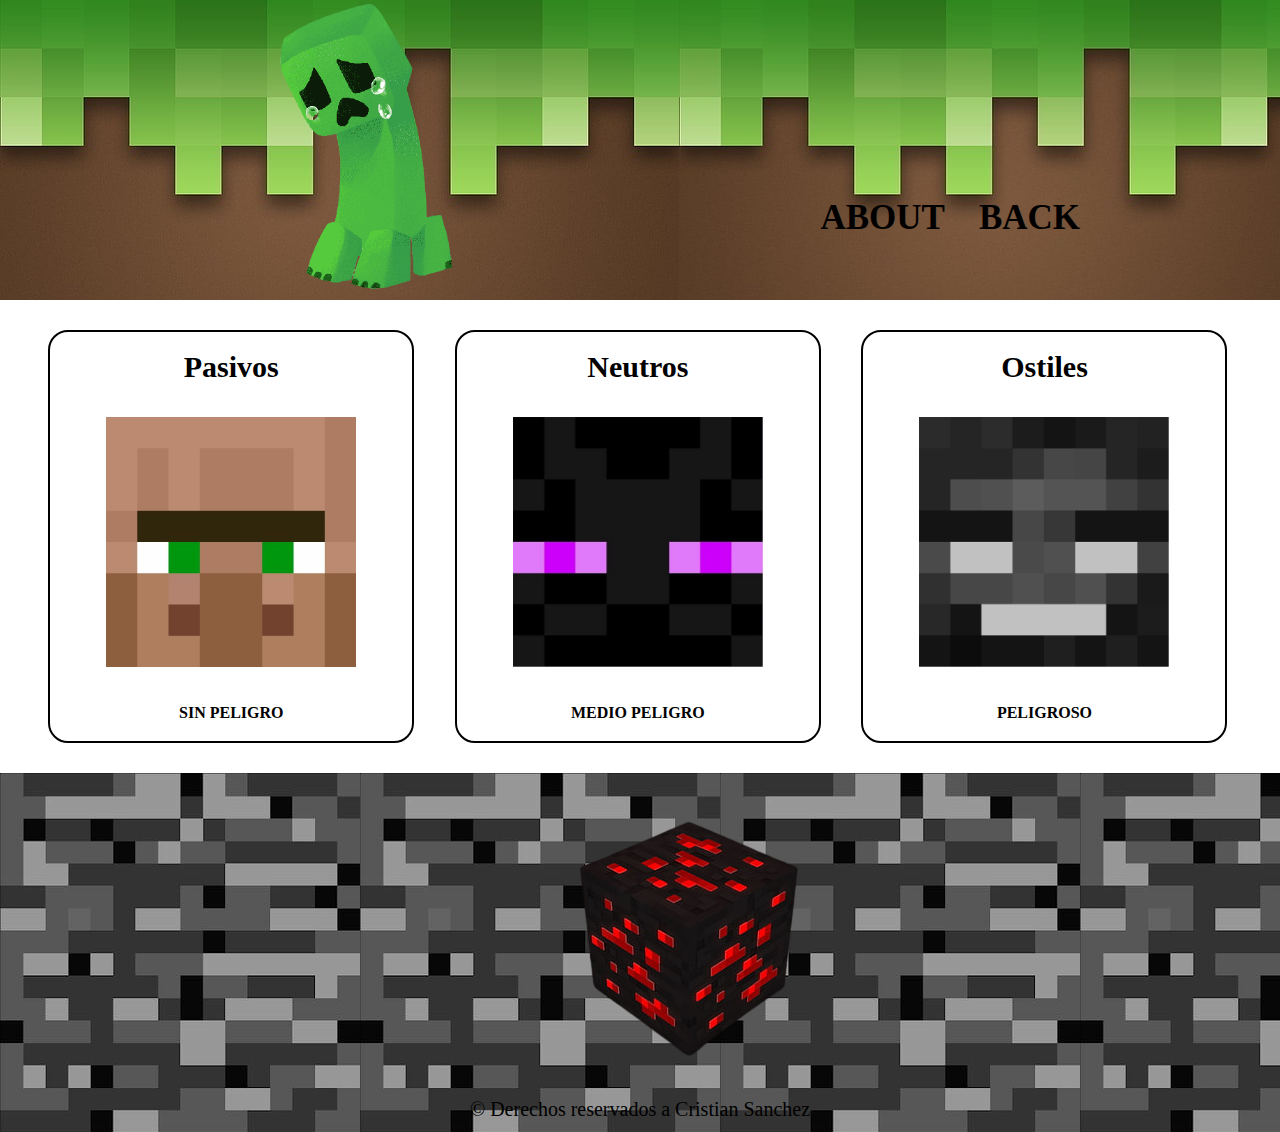
<file: index.html>
<!DOCTYPE html>
<html>
<head>
	<meta charset="utf-8">
	<title>MINECRAFT</title>
	<link rel="stylesheet" href="style/reset.css">
	<link rel="stylesheet" href="style/principal.css">
</head>
<body>

	<header>
		<div class="caja">
			<h1><img src="imagenes/creeperTriste.png"></h1>
			<nav>
				<ul>
					<li><a href="./paginas/about.html">ABOUT</a></li>
					<li><a href="index.html">BACK</a></li>
				</ul>
			</nav>
		</div>
		
	</header>

	<main>
		<ul class="mobs">
			<li>
				<h2 class="tipo">Pasivos</h2>
				<img src="imagenes/aldeano.jpg">
				<p class="descripcion">SIN PELIGRO</p>
			</li>
			<li>
				<h2 class="tipo">Neutros</h2>
				<img src="imagenes/enderman.jpg">
				<p class="descripcion">MEDIO PELIGRO</p>
			</li>
			<li>
				<h2 class="tipo">Ostiles</h2>
				<img src="imagenes/wither.png">
				<p class="descripcion">PELIGROSO</p>
			</li>
		</ul>
	</main>

	<footer>
		<img src="imagenes/bloqueRedstone.png">
		<h1>&copy Derechos reservados a Cristian Sanchez</h1>
	</footer>

</body>
</html>
</file>
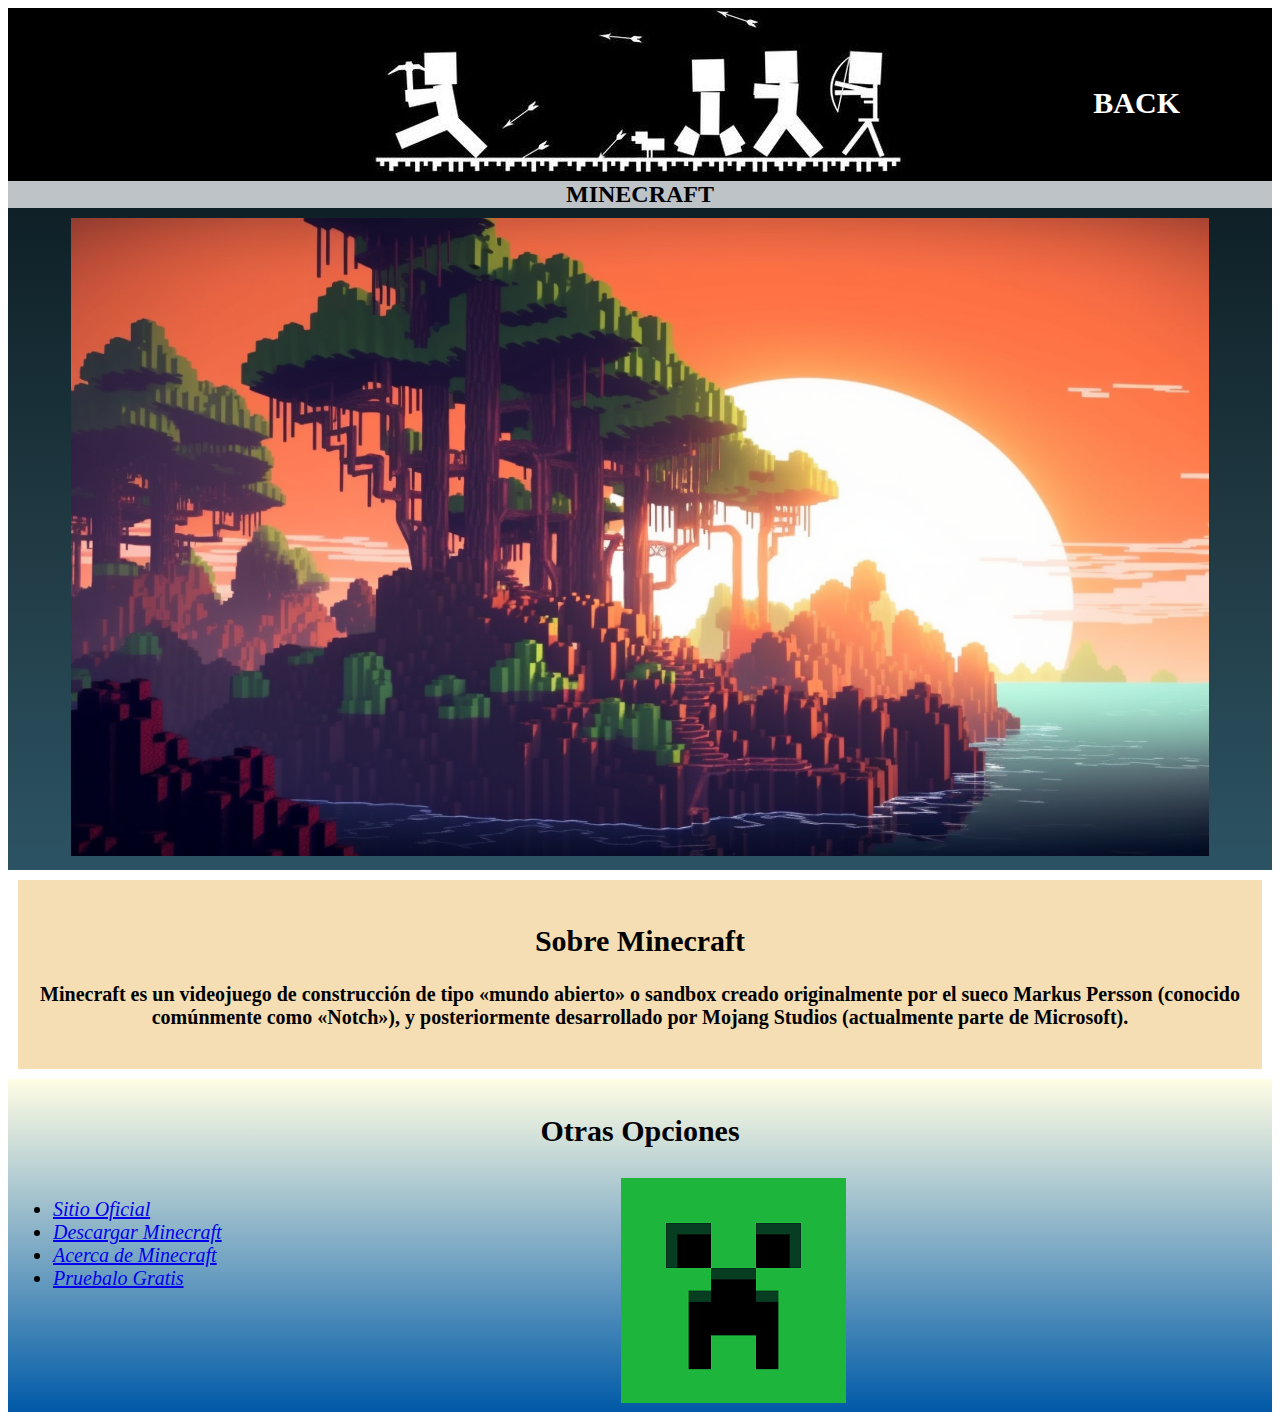
<file: paginas/about.html>
<!DOCTYPE html>

<html>
<head>
	<meta charset="utf-8">
	<title>MINECRAFT</title>

	<link rel="stylesheet" href="../style/about.css">

</head>

<body>

	<header>
		<div class="caja">
			<h1 class="imagenPrincipal"><img src="../imagenes/figuras.jpg"></h1>
			<h2 class="decoracionTitulo"> MINECRAFT </h2>
			<nav>
				<ul>
					<li><a href="../index.html">BACK</a></li>
				</ul>
			</nav>
		</div>
		
	</header>

	<div class="imgFondo">
		<img class="fondo" src="../imagenes/fondo.jpg">
	</div>

	<div class="informacion">
		
		<h2>Sobre Minecraft </h2>

		<p>
			Minecraft es un videojuego de construcción de tipo «mundo abierto» o sandbox creado originalmente por el sueco Markus Persson (conocido comúnmente como «Notch»), y posteriormente desarrollado por Mojang Studios (actualmente parte de Microsoft).
		</p>

	</div>

	<div class="masOpciones">

		<h3 class="opciones"> Otras Opciones</h3>

			<ul class="lista">
				<li class="items"><a href="https://www.minecraft.net/es-es"> Sitio Oficial</a></li>
				<li class="items"><a href="https://www.minecraft.net/es-es/get-minecraft"> Descargar Minecraft</a></li>
				<li class="items"><a href="https://www.minecraft.net/es-es/about-minecraft">Acerca de Minecraft</a></li>
				<li class="items"><a href="https://www.minecraft.net/es-es/free-trial">Pruebalo Gratis</a></li>
		
			</ul>
		
		
		<img src="../imagenes/creeper.png">

	</div>
	

</body>
</html>
</file>
<file: style/principal.css>
header {
	background: url(../imagenes/tierra.jpg);
	height: 300px;
}

header img {
	height: 300px
}

nav {
	position: absolute;
	top: 200px;
	right: 30px;
}

nav li {
	display: inline;
	margin: 0 0 0 30px;;
}

nav a {
	text-decoration: none;
	font-size: 35px;
	font-weight: bold;
	color: #000000;
}

.caja {
	width: 940px;
	position: relative;
	margin: 0px auto;
}

nav a:hover {
	color: #C78C19;
	text-decoration: underline;
}

ul img {
	width: 250px;
	margin: 35px;
}

ul p {
	font-weight: bold;
}

.mobs {
	margin: 30px;
}

.mobs li {
	display: inline-block;
	text-align: center;
	width: 30%;
	vertical-align: top;
	margin: 0 1.5%;
	padding: 20px 20px;
	box-sizing: border-box;
	border-color: #000000;
	border-width: 2px;
	border-style: solid;
	border-radius: 20px;
}

.mobs li:hover {
	border-color: #C78C19;
}

.mobs li:hover h2 {
	font-size: 40px;
}

.tipo {
	font-size: 30px;
	font-weight: bold;
}

footer {
	background: url(../imagenes/pieBedrock.jpg);
	padding: 13px;
}

footer img {
	position: relative;
	left: 400px;
}

footer h1 {
	text-align: center;
	font-size: 20px;
}
</file>
<file: style/about.css>
.imagenPrincipal{
	text-align: center;
	background-color: black;
	margin: 0;
	width: 100%;
}

nav {
	position: absolute;
	top: 70px;
	right: 100px;
}

nav a {
	text-decoration: none;
	font-size: 30px;
	font-weight: bold;
	color: white;
}

nav a:hover {
	color: #C78C19;
	text-decoration: underline;
}

.decoracionTitulo {
	text-align: center;
	background: #bdc3c7;
	margin: 0;
}

.fondo {
	width: 90%;
	margin: 10px;
}

.imgFondo {
	background: linear-gradient(to bottom, #0F2027, #203A43, #2C5364);
	text-align: center;
}

.informacion{
	font-size: 20px;
	text-align: center;
	font-weight: 700;
	background: #F5DEB3;
	margin: 10px;
	padding: 20px;
}

.masOpciones {
	background: linear-gradient(#FFFDE4, #005AA7);
	padding: 5px;
}

.opciones {
	font-size: 30px;
	text-align: center;
	font-weight: 700;
}

.lista {
	font-size: 20px;
	font-style: italic;
	display: inline-block;
	vertical-align: top;
	width: 40%;
	margin-right: 5%;
}
</file>
